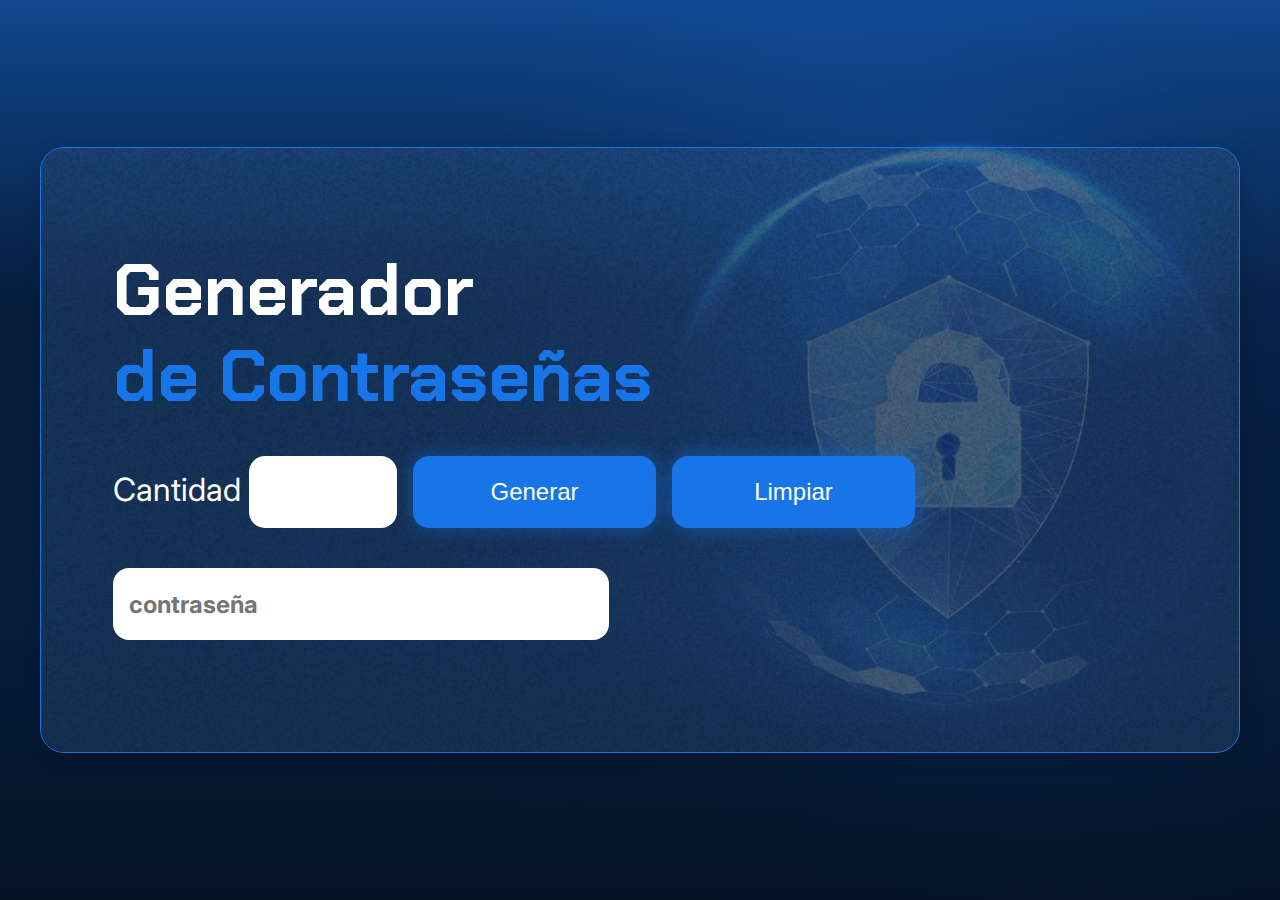
<file: index.html>
<!DOCTYPE html>
<html lang="en">
<head>
    <meta charset="UTF-8">
    <meta http-equiv="X-UA-Compatible" content="IE=edge">
    <meta name="viewport" content="width=device-width, initial-scale=1.0">
    <link rel="preconnect" href="https://fonts.googleapis.com">
    <link rel="preconnect" href="https://fonts.gstatic.com" crossorigin>
    <link href="https://fonts.googleapis.com/css2?family=Chakra+Petch:wght@700&family=Inter:wght@400;700&display=swap" rel="stylesheet">
    <title>Generador de contraseñas</title>
    <link rel="stylesheet" href="./assets/style.css">
</head>
<body>
     
    <main class="container">
        <div class="container__contenido">
            <div class="container__informacion">
                <div class="container__texto">
                    <h1>Generador<span class="container__texto-azul"> de Contraseñas</span></h1>
                    <div class="container__campo"> 
                        <label class="texto__parrafo">Cantidad
                            <input class="container__input" type="number" id="cantidad" >
                        </label>
                        <button class="boton" id="generar" onclick="generar()">Generar</button>
                        <button class="boton" id="limpiar" onclick="limpiar()">Limpiar</button>
                    </div> 
                    <div class="container__campo">
                        <input class="container__contrasena" type="text" id="contrasena" placeholder="contraseña">
                        <div class="progress-bar" id="barra-estado">
                            <div class="progress-bar-inner" id="barra-estado-inner"></div>
                        </div>
                        <span id="nivel-fuerza"></span>
                    </div>
                    </div>
                </div> 
            </div>
        </div>
 
    </main>
    
    <script src="main.js"></script> 
</body>
</html>
</file>
<file: assets/style.css>
* {
    box-sizing: border-box;
    margin: 0;
    padding: 0;
    color: white;
}

body {
    background: linear-gradient(#1354A5 0%, #041832 33.33%, #041832 66.67%, #01080E 100%); 
    min-height: 100vh;
    display: flex; 
    align-items: center;
    justify-content: center;
    padding: 20px;
}

body::before {
    background-image: url("img/candado.png");
    background-repeat: no-repeat;
    background-position: right;
    background-size: cover;
    content: "";
    display: block;
    position: absolute;
    width: 100%;
    height: 100%;
    opacity: 0.4;
}

.container {
    width: 100%;
    max-width: 1200px;
    min-height: 50vh;
    display: flex;
    flex-direction: column;
    align-items: center;
    justify-content: center;
    border-radius: 24px;
    border: 1px solid #1875E8;
    box-shadow: 4px 4px 20px 0px rgba(1, 8, 14, 0.15);
    background-image: url("img/Ruido.png");
    background-size: cover;
    position: relative;
    overflow: hidden;
    padding: 20px;
}

.container__contenido {
    display: flex;
    flex-direction: column;
    align-items: center;
    width: 100%;
}

.container__informacion {
    width: 100%;
    padding: 1rem;
    text-align: center;
}

h1 {
    font-family: 'Chakra Petch', sans-serif;
    font-size: 48px;
    font-weight: 700;
    line-height: 1.2;
    padding: 1rem 0;
}

.container__texto {
    margin: 12px 0;
}

.container__texto-azul {
    color: #1875E8;
    display: block;
}

.container__campo {
    display: flex;
    flex-direction: column;
    align-items: center;
    margin: 20px 0;
    gap: 1rem;
}

.texto__parrafo {
    color: #FFF;
    font-family: 'Inter', sans-serif;
    font-size: 24px;
    font-weight: 400;
    line-height: normal;
    margin-bottom: 10px;
}

.container__input {
    width: 100%;
    max-width: 148px;
    height: 60px;
    border-radius: 16px;
    background-color: #FFF;
    border: none;
    color: #535353;
    padding: 1rem;
    font-size: 20px;
    font-weight: 700;
    font-family: 'Inter', sans-serif;
}

.boton {
    color: white;
    font-size: 1.25rem;
    border: none;
    background-color: #1875E8;
    padding: 0.75rem 1rem;
    border-radius: 16px;
    width: 100%;
    max-width: 243px;
    height: 60px;
    box-shadow: 0px 0px 20px 0px rgba(24, 117, 232, 0.50);
    cursor: pointer;
}

.container__contrasena {
    width: 100%;
    max-width: 496px;
    height: 60px;
    border-radius: 16px;
    background-color: #FFF;
    border: none;
    color: #1875E8;
    margin: 20px 0;
    padding: 1rem;
    font-size: 20px;
    font-weight: 700;
    font-family: 'Inter', sans-serif;
}

/* Media Queries */
@media screen and (min-width: 768px) {
    .container {
        flex-direction: row;
        align-items: stretch;
    }

    .container__contenido {
        flex-direction: row;
    }

    .container__informacion {
        text-align: left;
        padding: 2rem;
    }

    h1 {
        font-size: 60px;
    }

    .container__campo {
        flex-direction: row;
        justify-content: flex-start;
    }

    .texto__parrafo {
        font-size: 28px;
        margin-bottom: 0;
    }
}

@media screen and (min-width: 1024px) {
    .container {
        padding: 40px;
    }

    h1 {
        font-size: 72px;
    }

    .container__input {
        height: 72px;
        font-size: 24px;
    }

    .boton {
        height: 72px;
        font-size: 1.5rem;
    }

    .container__contrasena {
        height: 72px;
        font-size: 24px;
    }

    .texto__parrafo {
        font-size: 32px;
    }
}

@media screen and (min-width: 1920px) {
    .container {
        max-width: 1600px;
        padding: 60px;
    }

    h1 {
        font-size: 96px;
    }

    .container__input {
        max-width: 200px;
        height: 80px;
        font-size: 28px;
    }

    .boton {
        max-width: 300px;
        height: 80px;
        font-size: 1.75rem;
    }

    .container__contrasena {
        max-width: 600px;
        height: 80px;
        font-size: 28px;
    }

    .texto__parrafo {
        font-size: 36px;
    }

    .container__campo {
        gap: 2rem;
    }
}
</file>
